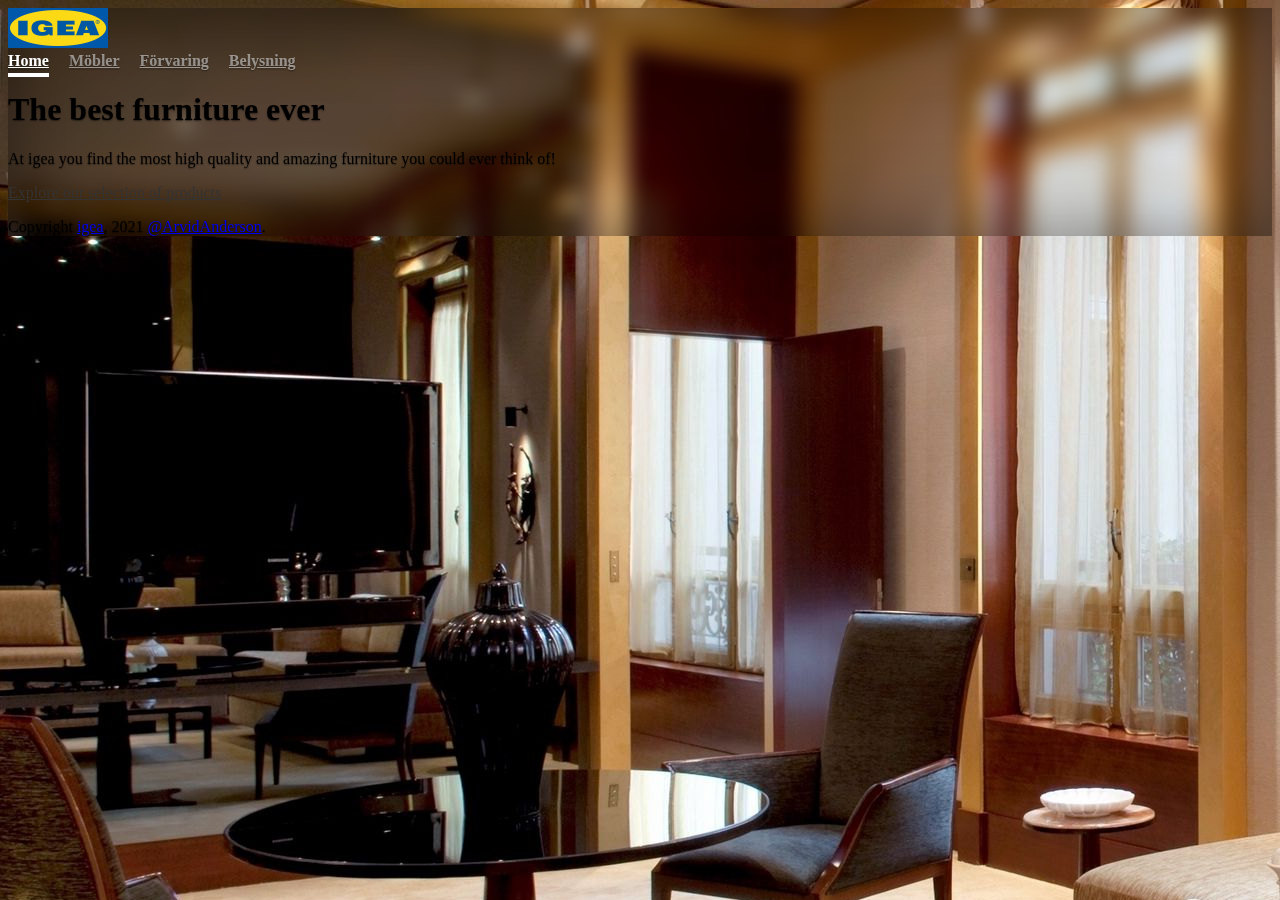
<file: bootstrap/index.html>
<!doctype html>
<html class="h-100" lang="en">
  <head>
    <!-- Required meta tags -->
    <meta charset="utf-8">
    <meta name="viewport" content="width=device-width, initial-scale=1">

    <!-- Bootstrap CSS -->
    <link href="https://cdn.jsdelivr.net/npm/bootstrap@5.1.3/dist/css/bootstrap.min.css" rel="stylesheet" integrity="sha384-1BmE4kWBq78iYhFldvKuhfTAU6auU8tT94WrHftjDbrCEXSU1oBoqyl2QvZ6jIW3" crossorigin="anonymous">

    <!-- Index.css -->
    <link rel="stylesheet" href="index.css">

    <title>welcome to igea!</title>
  </head>
  <body class="d-flex h-100 text-center text-white bg-dark">
    <!-- Bootstrap bundle -->
    <script src="https://cdn.jsdelivr.net/npm/bootstrap@5.1.3/dist/js/bootstrap.bundle.min.js" integrity="sha384-ka7Sk0Gln4gmtz2MlQnikT1wXgYsOg+OMhuP+IlRH9sENBO0LRn5q+8nbTov4+1p" crossorigin="anonymous"></script>

    <!-- You said i should use components :) -->
    <div class="cover-container d-flex w-100 h-100 p-3 mx-auto flex-column">
      <header class="mb-auto">
        <div>
          <img style="height: 40px;" class="float-md-start mb-0" src="./img/igeaLogo.png" alt="">
          <nav class="nav nav-masthead justify-content-center float-md-end">
            <a class="nav-link active" aria-current="page" href="#">Home</a>
            <a class="nav-link" href="./möbler.html">Möbler</a>
            <a class="nav-link" href="./förvaring.html">Förvaring</a>
            <a class="nav-link" href="./belysning.html">Belysning</a>
          </nav>
        </div>
      </header>
    
      <main class="px-3">
        <h1>The best furniture ever</h1>
        <p class="lead">At igea you find the most high quality and amazing furniture you could ever think of!</p>
        <p class="lead">
          <a href="#" class="btn btn-lg btn-secondary fw-bold border-white bg-white">Explore our selection of products</a>
        </p>
      </main>
    
      <footer class="mt-auto text-white-50">
        <p>Copyright <a href="./index.html" class="text-white">igea</a>, 2021 <a href="https://github.com/arvidanderson" class="text-white">@ArvidAnderson</a>.</p>
      </footer>
    </div>
  </body>
</html>
</file>
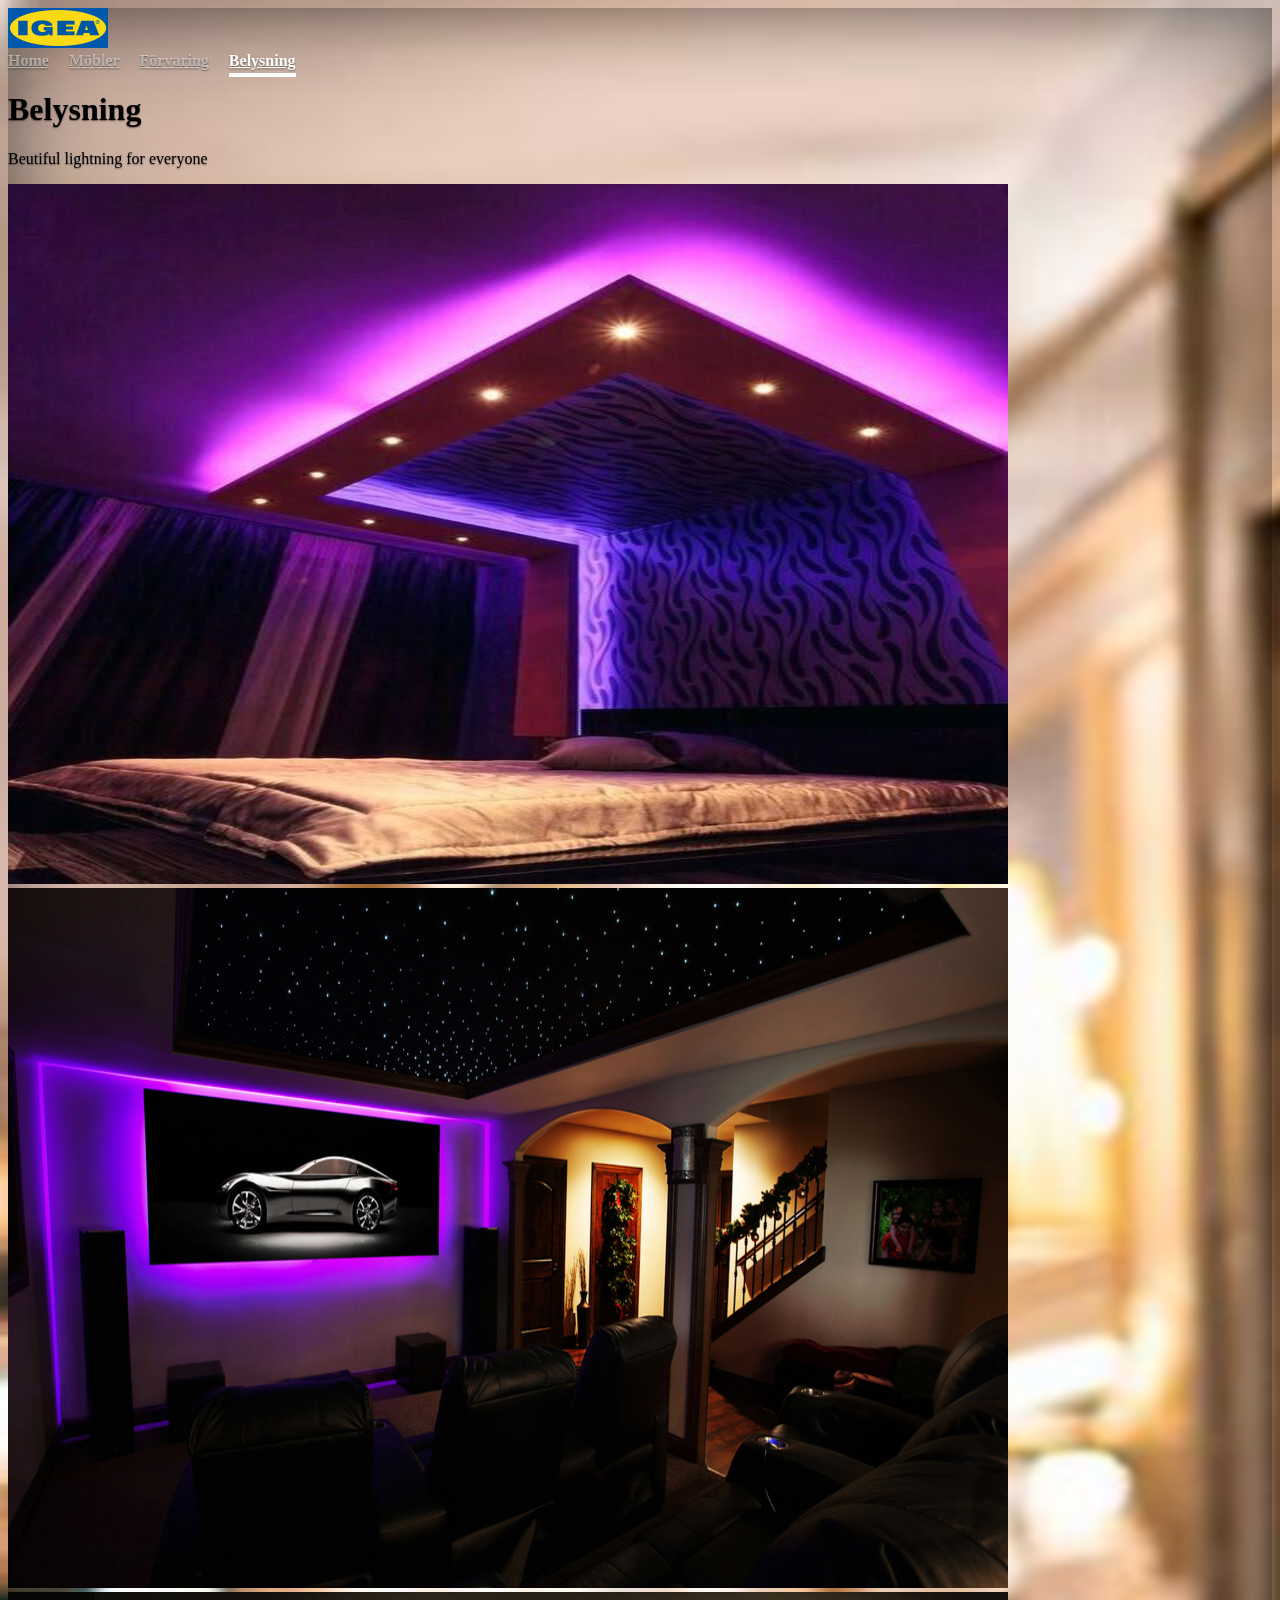
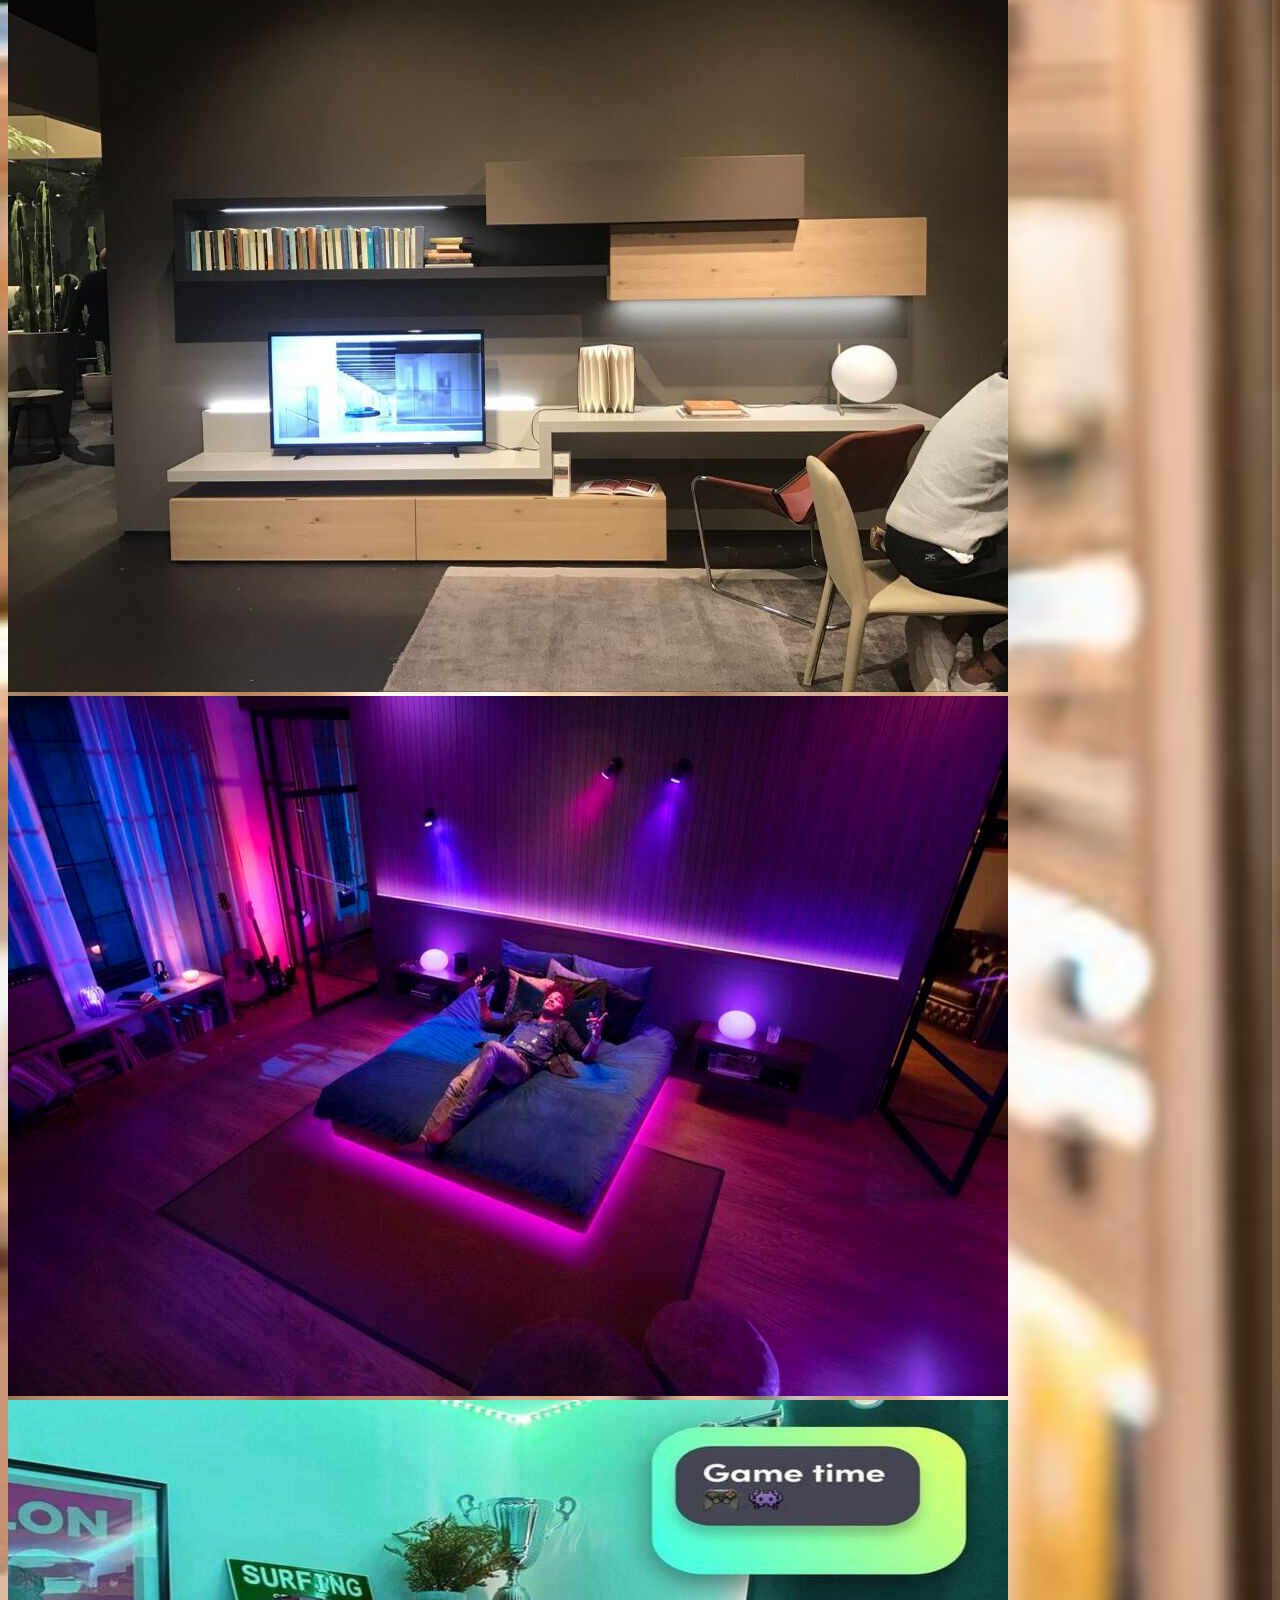
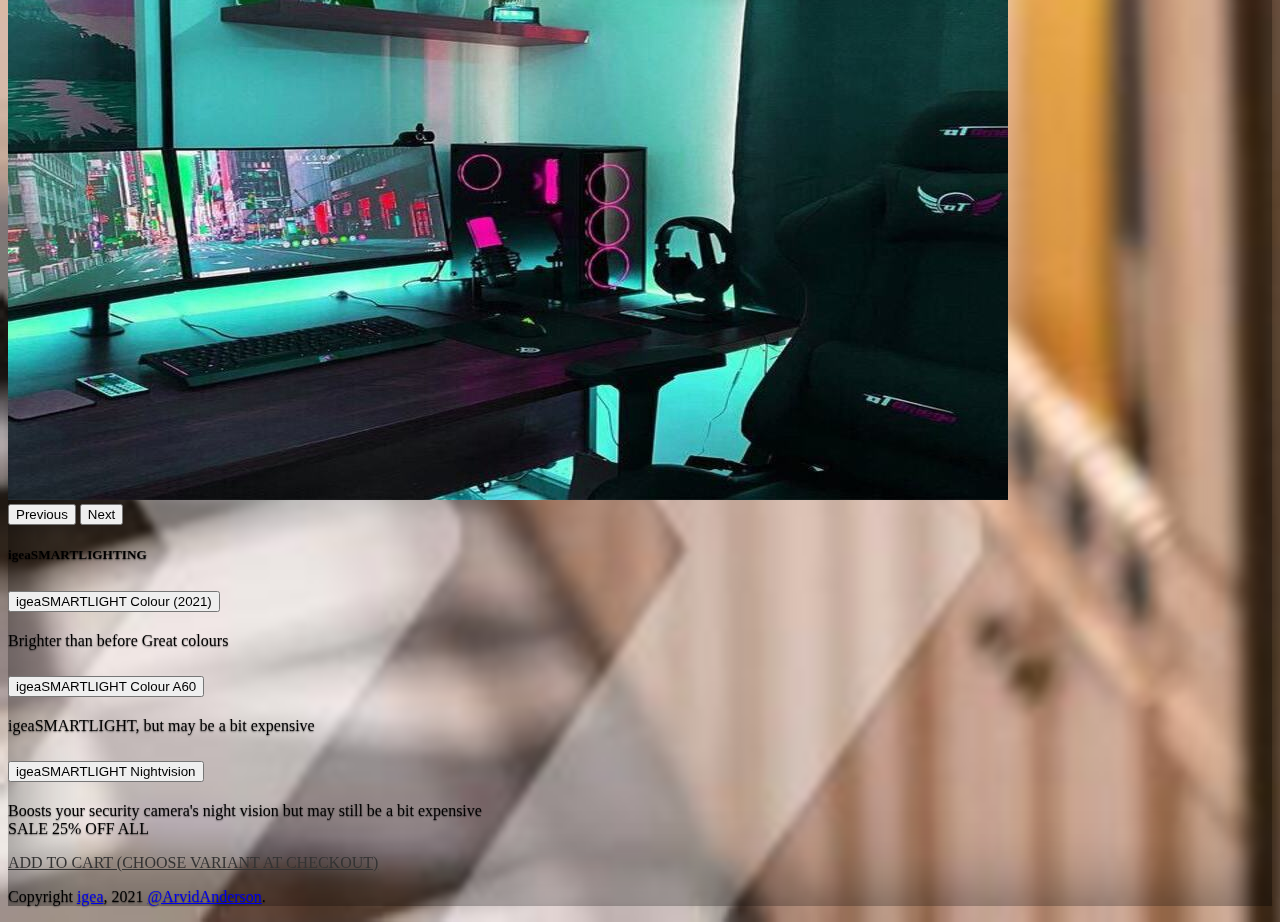
<file: bootstrap/belysning.html>
<!doctype html>
<html class="h-100" lang="en">
  <head>
    <!-- Required meta tags -->
    <meta charset="utf-8">
    <meta name="viewport" content="width=device-width, initial-scale=1">

    <!-- Bootstrap CSS -->
    <link href="https://cdn.jsdelivr.net/npm/bootstrap@5.1.3/dist/css/bootstrap.min.css" rel="stylesheet" integrity="sha384-1BmE4kWBq78iYhFldvKuhfTAU6auU8tT94WrHftjDbrCEXSU1oBoqyl2QvZ6jIW3" crossorigin="anonymous">

    <!-- Index.css -->
    <link rel="stylesheet" href="index.css">

    <title>welcome to igea!</title>
  </head>
  <body id="förvaring" class="d-flex h-100 text-center text-white bg-dark">
    <!-- Bootstrap bundle -->
    <script src="https://cdn.jsdelivr.net/npm/bootstrap@5.1.3/dist/js/bootstrap.bundle.min.js" integrity="sha384-ka7Sk0Gln4gmtz2MlQnikT1wXgYsOg+OMhuP+IlRH9sENBO0LRn5q+8nbTov4+1p" crossorigin="anonymous"></script>

    <!-- You said i should use components :) -->
    <div class="cover-container d-flex w-100 h-100 p-3 mx-auto flex-column">
      <header class="mb-auto">
        <div>
          <img style="height: 40px;" class="float-md-start mb-0" src="./img/igeaLogo.png" alt="">
          <nav class="nav nav-masthead justify-content-center float-md-end">
            <a class="nav-link" aria-current="page" href="./index.html">Home</a>
            <a class="nav-link " href="./möbler.html">Möbler</a>
            <a class="nav-link" href="./förvaring.html">Förvaring</a>
            <a class="nav-link active" href="#">Belysning</a>
          </nav>
        </div>
      </header>
    
      <main class="px-3">
        <h1>Belysning</h1>
        <p class="lead">Beutiful lightning for everyone</p>
        <div class="card bg-dark">
          <div id="carouselExampleControls" class="carousel slide" data-bs-ride="carousel">
            <div class="carousel-inner">
              <div class="carousel-item active">
                <img src="./img/kingBedLightning.jpg" class="d-block w-100" alt="...">
              </div>
              <div class="carousel-item">
                <img src="./img/cinemaAmbientLightning.jpg" class="d-block w-100" alt="...">
              </div>
              <div class="carousel-item">
                <img src="./img/coolSpruceLightning.jpg" class="d-block w-100" alt="...">
              </div>
              <div class="carousel-item">
                <img src="./img/philipsHueAmbientRoom.jpg" class="d-block w-100" alt="...">
              </div>
              <div class="carousel-item">
                <img src="./img/coolLifxGamingTimeRoom.jpg" class="d-block w-100" alt="...">
              </div>
            </div>
            <button class="carousel-control-prev" type="button" data-bs-target="#carouselExampleControls" data-bs-slide="prev">
              <span class="carousel-control-prev-icon" aria-hidden="true"></span>
              <span class="visually-hidden">Previous</span>
            </button>
            <button class="carousel-control-next" type="button" data-bs-target="#carouselExampleControls" data-bs-slide="next">
              <span class="carousel-control-next-icon" aria-hidden="true"></span>
              <span class="visually-hidden">Next</span>
            </button>
          </div>
          <div class="card-body">
            <h5 class="card-title">igeaSMARTLIGHTING</h5>
            <div class="card-text">
              <div class="bg-dark accordion accordion-flush" id="accordionFlushExample">
                <div class="bg-dark accordion-item">
                  <h2 class="accordion-header" id="flush-headingOne">
                    <button class="bg-danger text-white accordion-button collapsed" type="button" data-bs-toggle="collapse" data-bs-target="#flush-collapseOne" aria-expanded="false" aria-controls="flush-collapseOne">
                      igeaSMARTLIGHT Colour (2021)
                    </button>
                  </h2>
                  <div id="flush-collapseOne" class="accordion-collapse collapse" aria-labelledby="flush-headingOne" data-bs-parent="#accordionFlushExample">
                    <div class="accordion-body">
                      Brighter than before
                      Great colours
                    </div>
                  </div>
                </div>
                <div class="bg-dark accordion-item">
                  <h2 class="accordion-header" id="flush-headingTwo">
                    <button class="bg-danger text-white accordion-button collapsed" type="button" data-bs-toggle="collapse" data-bs-target="#flush-collapseTwo" aria-expanded="false" aria-controls="flush-collapseTwo">
                      igeaSMARTLIGHT Colour A60
                    </button>
                  </h2>
                  <div id="flush-collapseTwo" class="accordion-collapse collapse" aria-labelledby="flush-headingTwo" data-bs-parent="#accordionFlushExample">
                    <div class="accordion-body">igeaSMARTLIGHT, but may be a bit expensive</div>
                  </div>
                </div>
                <div class="bg-dark accordion-item">
                  <h2 class="accordion-header" id="flush-headingThree">
                    <button class="bg-danger text-white accordion-button collapsed" type="button" data-bs-toggle="collapse" data-bs-target="#flush-collapseThree" aria-expanded="false" aria-controls="flush-collapseThree">
                      igeaSMARTLIGHT Nightvision
                    </button>
                  </h2>
                  <div id="flush-collapseThree" class="accordion-collapse collapse" aria-labelledby="flush-headingThree" data-bs-parent="#accordionFlushExample">
                    <div class="accordion-body">
                      Boosts your security camera's night vision but may still be a bit expensive
                    </div>
                  </div>
                </div>
              </div>
            </div>
            <div class="py-2">
              <div class="alert alert-danger d-flex align-items-center" role="information">
                <div>
                  SALE 25% OFF ALL
                </div>
              </div>
            </div>

            <p class="lead">
              <a href="#" class="btn bg-danger btn-lg btn-secondary fw-bold border-danger text-white">ADD TO CART (CHOOSE VARIANT AT CHECKOUT)</a>
            </p>
          </div>
        </div>
      </main> 
      <footer class="mt-auto text-white-50">
        <p>Copyright <a href="./index.html" class="text-white">igea</a>, 2021 <a href="https://github.com/arvidanderson" class="text-white">@ArvidAnderson</a>.</p>
      </footer>
    </div>
  </body>
</html>
</file>
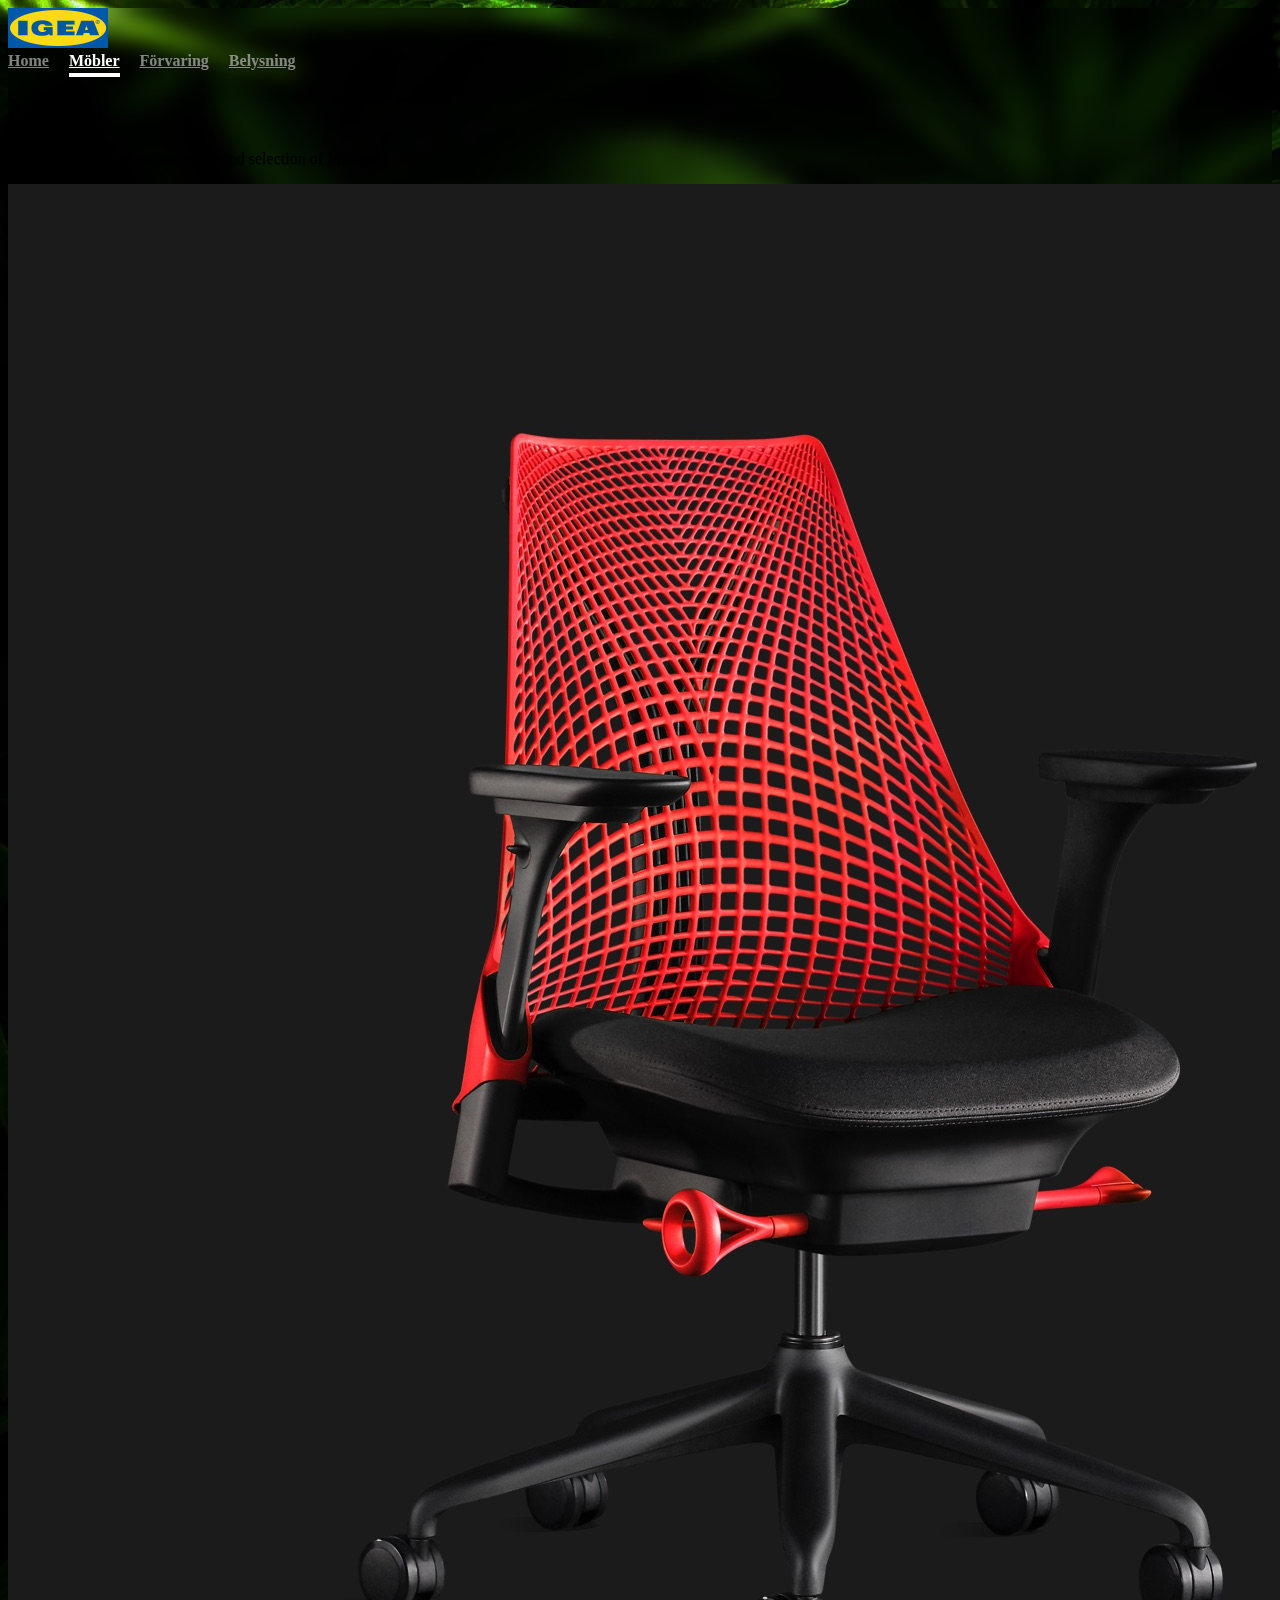
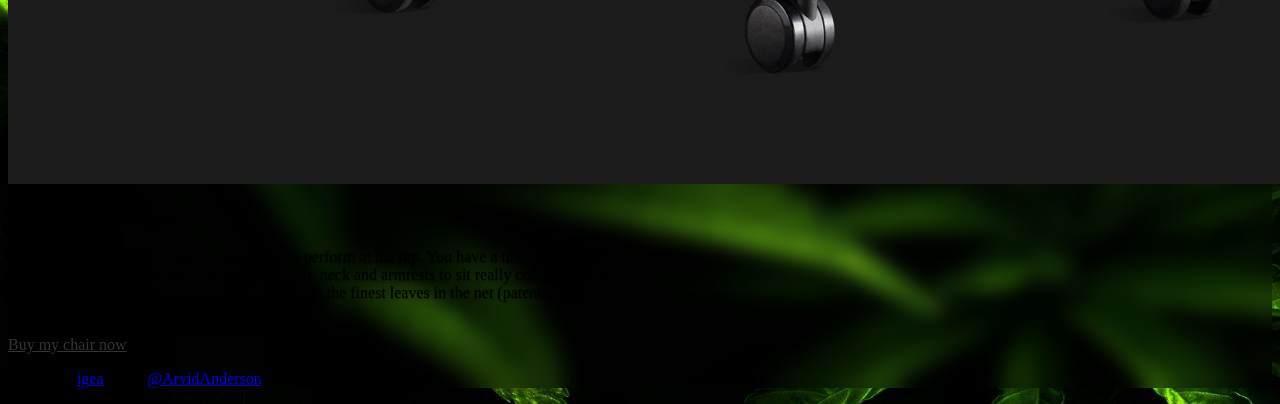
<file: bootstrap/möbler.html>
<!doctype html>
<html class="h-100" lang="en">
  <head>
    <!-- Required meta tags -->
    <meta charset="utf-8">
    <meta name="viewport" content="width=device-width, initial-scale=1">

    <!-- Bootstrap CSS -->
    <link href="https://cdn.jsdelivr.net/npm/bootstrap@5.1.3/dist/css/bootstrap.min.css" rel="stylesheet" integrity="sha384-1BmE4kWBq78iYhFldvKuhfTAU6auU8tT94WrHftjDbrCEXSU1oBoqyl2QvZ6jIW3" crossorigin="anonymous">

    <!-- Index.css -->
    <link rel="stylesheet" href="index.css">

    <title>welcome to igea!</title>
  </head>
  <body id="möbler" class="d-flex h-100 text-center text-white bg-dark">
    <!-- Bootstrap bundle -->
    <script src="https://cdn.jsdelivr.net/npm/bootstrap@5.1.3/dist/js/bootstrap.bundle.min.js" integrity="sha384-ka7Sk0Gln4gmtz2MlQnikT1wXgYsOg+OMhuP+IlRH9sENBO0LRn5q+8nbTov4+1p" crossorigin="anonymous"></script>

    <!-- You said i should use components :) -->
    <div class="cover-container d-flex w-100 h-100 p-3 mx-auto flex-column">
      <header class="mb-auto">
        <div>
          <img style="height: 40px;" class="float-md-start mb-0" src="./img/igeaLogo.png" alt="">
          <nav class="nav nav-masthead justify-content-center float-md-end">
            <a class="nav-link" aria-current="page" href="./index.html">Home</a>
            <a class="nav-link active" href="#">Möbler</a>
            <a class="nav-link" href="./förvaring.html">Förvaring</a>
            <a class="nav-link" href="./belysning.html">Belysning</a>
          </nav>
        </div>
      </header>
    
      <main class="px-3">
        <h1>Möbler</h1>
        <p class="lead">Here you can checkout our advanced selection of Möbler!</p>
        <div class="card bg-dark">
          <img src="./img/hermanMillerSaylGamingLineRedEditionWithWheels.jpg" class="card-img-top" alt="...">
          <div class="card-body">
            <h5 class="card-title">The advanced gaming Chair</h5>
            <p class="card-text">
              The gaming chair MATCHSPEL helps you to perform at the top. You have a nice support for the whole body and can adjust the height of both the chair, neck and armrests to sit really comfortably when the game starts. Organically made gaming chair with the finest leaves in the net (patented technology)
              straight out from the colombian rain forest
            </p>
            <p class="lead">
              <a href="#" class="btn btn-lg btn-secondary fw-bold border-white bg-white">Buy my chair now</a>
            </p>
          </div>
        </div>
      </main>
    
      <footer class="mt-auto text-white-50">
        <p>Copyright <a href="./index.html" class="text-white">igea</a>, 2021 <a href="https://github.com/arvidanderson" class="text-white">@ArvidAnderson</a>.</p>
      </footer>
    </div>
  </body>
</html>
</file>
<file: bootstrap/index.css>
.btn-secondary,
.btn-secondary:hover,
.btn-secondary:focus {
  color: #333;
  text-shadow: none;
}

body {
  text-shadow: 0 .05rem .1rem rgba(0, 0, 0, .5);
  box-shadow: inset 0 0 5rem rgba(0, 0, 0, .5);
  background-image: url("./img/index.jpg");
  backdrop-filter: blur(10px);
}

#möbler {
  background-image: url("./img/darkGreenAstheticLeaveBackgroundWith2560x1440resoulution.jpg");
}

#förvaring {
  background-image: url("./img/domPerginonOnShelfPromoteTheBrandBackgroundWithLowResForFileSize.jpg");
  backdrop-filter: blur(2px);
  background-repeat: no-repeat;
  background-size: cover;
}


.cover-container {
  max-width: 42em;
}

.nav-masthead .nav-link {
  padding: .25rem 0;
  font-weight: 700;
  color: rgba(255, 255, 255, .5);
  background-color: transparent;
  border-bottom: .25rem solid transparent;
}

.nav-masthead .nav-link:hover,
.nav-masthead .nav-link:focus {
  border-bottom-color: rgba(255, 255, 255, .25);
}

.nav-masthead .nav-link + .nav-link {
  margin-left: 1rem;
}

.nav-masthead .active {
  color: #fff;
  border-bottom-color: #fff;
}
</file>
